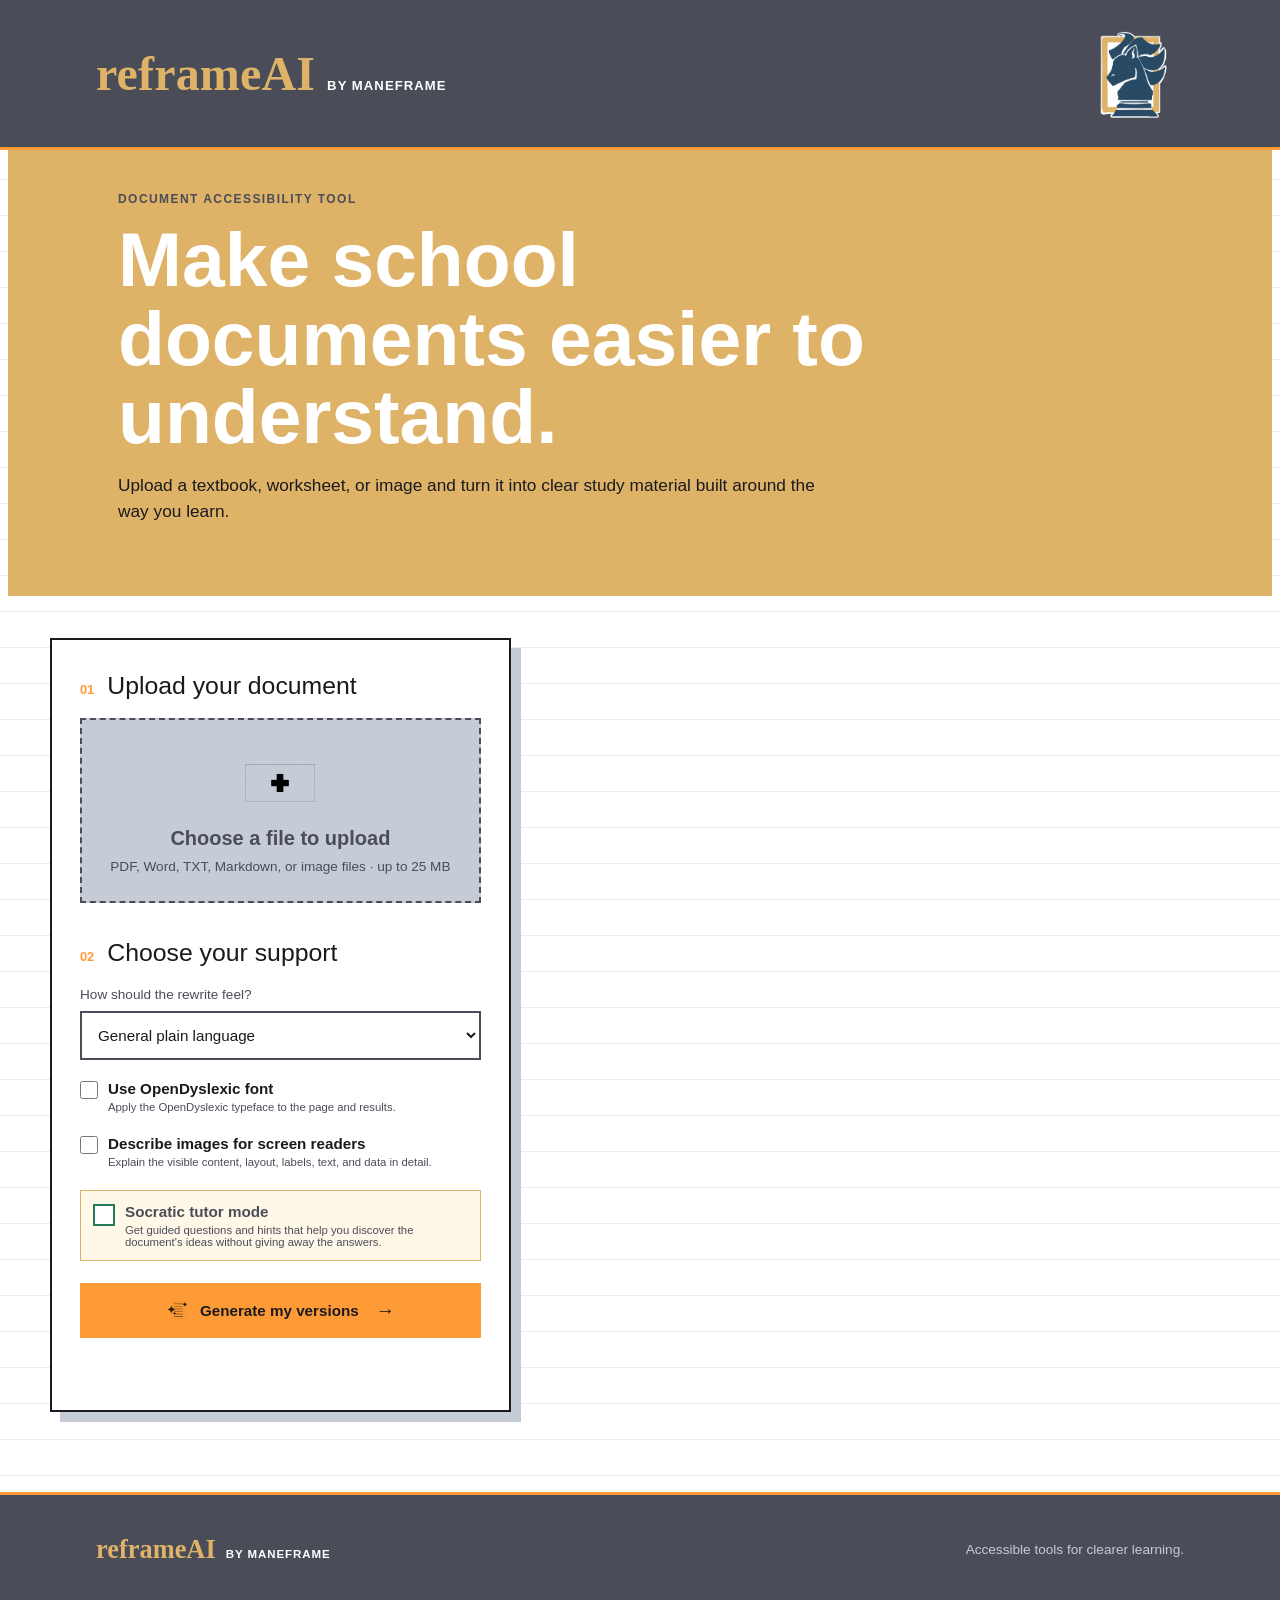
<file: templates/index.html>
<!doctype html>
<html lang="en">
<head>
  <meta charset="utf-8">
  <meta name="viewport" content="width=device-width, initial-scale=1">
  <title>reframeAI Document Accessibility Tool</title>
  <link rel="icon" type="image/png" href="../images/knight.png">
  <link rel="stylesheet" href="../static/styles.css">
  <script src="../static/app.js" defer></script>
</head>
<body>
  <header class="site-header">
    <div class="brand" aria-label="reframeAI by ManeFrame"><strong>reframeAI</strong><span>by ManeFrame</span></div>
    <img class="knight-mark" src="../images/knight.png" alt="The ManeFrame logo, a navy blue knight chess piece with a golden frame around it.">
  </header>
  <main class="shell">
    <section class="hero">
      <p class="eyebrow">DOCUMENT ACCESSIBILITY TOOL</p>
      <h1>Make school documents easier to understand.</h1>
      <p class="lede">Upload a textbook, worksheet, or image and turn it into clear study material built around the way you learn.</p>
    </section>

    <section class="workspace" aria-label="Document simplifier">
      <form id="upload-form" class="panel">
        <div class="step"><span>01</span><h2>Upload your document</h2></div>
        <label class="drop-zone" for="document">
          <input id="document" name="document" type="file" accept=".pdf,.docx,.txt,.md,.png,.jpg,.jpeg,.webp" required>
          <img src="../images/uploadbutton.png" alt="A white uploadbutton with a plus sign" class="control-art upload-art">
          <strong id="file-name">Choose a file to upload</strong>
          <small>PDF, Word, TXT, Markdown, or image files · up to 25 MB</small>
        </label>

        <div class="step"><span>02</span><h2>Choose your support</h2></div>
        <label for="style">How should the rewrite feel?</label>
        <select id="style" name="style">
          <option value="general">General plain language</option>
          <option value="adhd">ADHD-friendly, short and focused</option>
        </select>
        <label class="check-option" for="dyslexia-font">
          <input id="dyslexia-font" name="dyslexia_font" type="checkbox">
          <span><strong>Use OpenDyslexic font</strong><small>Apply the OpenDyslexic typeface to the page and results.</small></span>
        </label>
        <label class="check-option" for="describe-images">
          <input id="describe-images" name="describe_images" type="checkbox">
          <span><strong>Describe images for screen readers</strong><small>Explain the visible content, layout, labels, text, and data in detail.</small></span>
        </label>
        <label class="check-option tutor-option" for="socratic-tutor">
          <input id="socratic-tutor" name="socratic_tutor" type="checkbox">
          <span class="tutor-checkmark" aria-hidden="true"></span>
          <span><strong>Socratic tutor mode</strong><small>Get guided questions and hints that help you discover the document's ideas without giving away the answers.</small></span>
        </label>
        <button id="submit-button" type="submit"><img src="../images/sparkle.png" alt="A picture of a document with sparkles around it."> Generate my versions <span aria-hidden="true">→</span></button>
        <p id="status" class="status" role="status"></p>
      </form>

      <section id="results" class="panel results" hidden aria-live="polite">
        <div class="result-heading"><div><p class="eyebrow">YOUR RESULTS</p><h2 id="result-title">Ready</h2></div></div>
        <div class="export-tools" aria-label="Export results">
          <button id="download-button" class="export-button export-word" type="button"><img src="../images/downloadinstructions.png" alt="An image of a cursor dragging a document into the download button."> Download Word file</button>
          <button id="download-json" type="button">Download JSON</button>
          <button id="download-csv" type="button">Download CSV</button>
        </div>
        <div class="summary-block takeaway"><h3>Main idea</h3><p id="one-sentence"></p></div>
        <details class="summary-block">
          <summary>Detailed summary</summary>
          <p id="detailed-summary"></p>
        </details>
        <details class="summary-block">
          <summary>Key points</summary>
          <ul id="key-points"></ul>
        </details>
        <details class="summary-block">
          <summary>Important words</summary>
          <ul id="important-words"></ul>
        </details>
        <details class="summary-block">
          <summary>Image descriptions</summary>
          <ul id="image-descriptions"></ul>
        </details>
        <details class="summary-block">
          <summary>Next steps</summary>
          <ul id="next-steps"></ul>
        </details>
        <details class="summary-block">
          <summary>Socratic tutor questions</summary>
          <ol id="tutor-questions"></ol>
        </details>
        <section id="tutor-chat" class="tutor-chat" hidden aria-labelledby="tutor-chat-title">
          <h3 id="tutor-chat-title">Ask the document tutor</h3>
          <p class="tutor-intro">Ask about the uploaded document. The tutor will guide your thinking instead of giving away the answer.</p>
          <div id="chat-messages" class="chat-messages" aria-live="polite"></div>
          <form id="tutor-form" class="tutor-form">
            <label for="tutor-question">Your question</label>
            <textarea id="tutor-question" rows="3" placeholder="What part would you like help understanding?" required></textarea>
            <button type="submit">Ask tutor <span aria-hidden="true">→</span></button>
          </form>
          <p id="tutor-status" class="status" role="status"></p>
        </section>
        <details class="summary-block">
          <summary>Preview full simplified document</summary>
          <pre id="simplified-document"></pre>
        </details>
      </section>
    </section>
  </main>
  <footer class="site-footer">
    <div><strong>reframeAI</strong><span>by ManeFrame</span></div>
    <p>Accessible tools for clearer learning.</p>
  </footer>
  
</body>
</html>
</file>
<file: static/styles.css>
@font-face {
  font-family: 'OpenDyslexic';
  src: url('https://cdn.jsdelivr.net/gh/antijingoist/open-dyslexic@master/woff/OpenDyslexic-Regular.woff') format('woff');
  font-weight: 400;
}
@font-face {
  font-family: 'OpenDyslexic';
  src: url('https://cdn.jsdelivr.net/gh/antijingoist/open-dyslexic@master/woff/OpenDyslexic-Bold.woff') format('woff');
  font-weight: 700;
}

:root {
  color-scheme: light;
  --ink: #1a1a1e;
  --muted: #4a4d58;
  --paper: #faf1eb;
  --panel: #ffffff;
  --slate: #4a4d58;
  --gold: #deb368;
  --orange: #ff9b37;
  --slate-light: #c5ccd6;
  --line: #b8bec8;
  --display: Georgia, 'Times New Roman', serif;
  font-family: Arial, sans-serif;
}

* {
  box-sizing: border-box;
}

body {
  margin: 0;
  color: var(--ink);
  background-color: #fff;
  background-image: repeating-linear-gradient(to bottom, transparent 0, transparent 35px, rgba(197, 204, 214, .36) 35px, rgba(197, 204, 214, .36) 36px); overflow-x: hidden;
}

body.opendyslexic,
body.opendyslexic * {
  font-family: 'OpenDyslexic', Arial, sans-serif; 
}

.site-header {
  min-height: 150px;
  display: flex;
  align-items: center;
  justify-content: space-between;
  padding: 18px clamp(22px, 9vw, 96px);
  color: white;
  background: var(--slate);
  border-bottom: 3px solid var(--orange);
}

.brand {
  display: flex;
  align-items: baseline;
  gap: 12px; font-family: var(--display);
  letter-spacing: .01em;
}

.brand strong {
  color: var(--gold);
  font-size: clamp(1.8rem, 4vw, 3rem);
  font-weight: 700;
}

.brand span {
  color: white;
  font: 700 .82rem/1 Arial, sans-serif;
  letter-spacing: .08em;
  text-transform: uppercase;
}

.knight-mark {
  width: 100px;
  height: 100px;
  object-fit: contain;
}

.shell {
  width: min(1180px, calc(100% - 40px));
  margin: 0 auto; padding: 0 0 80px;
}

.hero {
  position: relative;
  left: 8px; width: calc(100vw - 16px);
  margin: 0 calc(50% - 50vw) 42px;
  padding: 42px max(20px, calc(50vw - 530px)) 54px;
  color: white; background: var(--gold);
}

.eyebrow {
  color: var(--orange);
  font: 700 .75rem/1.2 Arial, sans-serif;
  letter-spacing: .12em;
  margin: 0 0 14px;
}

.hero .eyebrow {
  color: var(--slate);
}

h1 {
  max-width: 840px;
  font-size: clamp(2.5rem, 6vw, 5rem);
  line-height: 1.02;
  letter-spacing: 0;
  margin: 0 0 18px;
  font-weight: 700;
}

.lede {
  max-width: 720px;
  color: var(--ink);
  font: 1.08rem/1.5 Arial, sans-serif;
}

.workspace {
  display: grid;
  grid-template-columns: minmax(310px, .8fr) minmax(420px, 1.2fr);
  gap: 28px;
  align-items: start;
}

.panel {
  background: var(--panel);
  border: 2px solid var(--ink);
  padding: 28px;
  box-shadow: 10px 10px 0 var(--slate-light);
}
.step {
  display: flex;
  align-items: baseline;
  gap: 13px;
  margin: 4px 0 18px;
}

.step span {
  color: var(--orange);
  font: 700 .8rem Arial, sans-serif; }
h2 {
  font-size: 1.55rem;
  font-weight: 500;
  margin: 0;
}
h3 {
  font-size: 1.05rem;
  margin: 0 0 10px;
}

.drop-zone {
  border: 2px dashed var(--slate);
  min-height: 185px;
  padding: 24px;
  display: flex;
  flex-direction: column;
  align-items: center;
  justify-content: center;
  gap: 9px;
  cursor: pointer;
  background: var(--slate-light);
  margin-bottom: 36px;
  text-align: center;
}

.drop-zone:hover,
.drop-zone:focus-within {
  border-color: var(--orange);
  background: #e2e6ec;
}

.drop-zone input {
  position: absolute;
  opacity: 0;
  width: 1px;
  height: 1px;
}

.drop-zone strong {
  font-size: 1.25rem;
}

.control-art {
  object-fit: contain;
  mix-blend-mode: multiply;
}

.upload-art { 
  width: 70px; 
  height: 70px; 
}

.drop-zone small,
label, select, 
button, .status {
  font-family: Arial, sans-serif;
}

.drop-zone small, label {
  color: var(--muted);
  font-size: .85rem; 
}

select { 
  display: block;
  width: 100%; 
  padding: 13px 12px; 
  margin: 8px 0 20px; 
  border: 2px solid var(--slate); 
  background: white; 
  color: var(--ink); 
  font-size: .95rem;
}

.check-option { 
  display: flex; 
  align-items: flex-start; 
  gap: 10px; 
  margin: 0 0 22px; 
  cursor: pointer;
}

.check-option 
input { 
  width: 18px; 
  height: 18px; 
  margin: 1px 0 0; 
  accent-color: var(--coral); 
}

.check-option 
span { 
  display: flex; 
  flex-direction: column; 
  gap: 4px; 
}

.check-option 
strong { 
  color: var(--ink); 
  font-size: .95rem; 
}

.tutor-option { 
  padding: 12px; 
  border: 1px solid var(--gold); 
  background: #fff8e9; 
}

.tutor-option
input { 
  position: absolute; 
  width: 1px; 
  height: 1px; 
  opacity: 0; 
}

.tutor-checkmark { 
  flex: 0 0 22px; 
  width: 22px; 
  height: 22px; 
  border: 2px solid #267a58; 
  background: white; 
  position: relative; 
  margin-top: 1px; 
}

.tutor-option 
input:checked + 
.tutor-checkmark { 
  background: var(--slate); 
}

.tutor-option 
input:checked + 
.tutor-checkmark::after { 
  content: '✓'; 
  position: absolute; 
  inset: -3px 0 0; color: white; 
  font: 700 20px/22px Arial, sans-serif; 
  text-align: center; 
}

.tutor-option strong { 
  color: var(--slate); 
}

.tutor-option:has(input:focus-visible) { 
  outline: 3px solid var(--orange);
  outline-offset: 2px; 
}

button { 
  border: 0;
  cursor: pointer;
  font-weight: 700;
}

#submit-button { 
  display: flex; 
  align-items: center; 
  justify-content: center; 
  gap: 9px; 
  background: var(--orange); 
  color: var(--ink); 
  width: 100%; 
  padding: 15px; 
  font-size: .95rem; 
}

#submit-button:hover { 
  background: #e88727; 
}

#submit-button img { 
  width: 25px;
  height: 25px; 
  object-fit: contain; 
  mix-blend-mode: multiply; 
}

#submit-button span { 
  font-size: 1.2rem; 
  margin-left: 8px; 
}

.status { 
  min-height: 1.2em; 
  color: var(--muted); 
  font-size: .85rem; 
}

.results { 
  animation: reveal .35s ease-out; 
}

.result-heading { 
  display: flex; 
  justify-content: space-between; 
  align-items: start; 
  gap: 15px; 
  padding-bottom: 22px; 
  border-bottom: 1px solid var(--line); 
}

.result-heading h2 { 
  overflow-wrap: anywhere; 
}

.download { 
  display: flex; 
  align-items: center; 
  gap: 8px; white-space: nowrap; 
  background: var(--slate); 
  color: white; 
  padding: 10px 14px; 
}

.download img { 
  width: 28px; 
  height: 28px; 
  object-fit: contain; 
  mix-blend-mode: screen; 
}

.export-tools {
  display: flex;
  flex-wrap: wrap;
  gap: 8px;
  padding: 16px 0 4px;
}

.export-tools button {
  display: inline-flex;
  align-items: center;
  justify-content: center;
  gap: 7px;
  min-height: 46px;
  border: 1px solid var(--slate);
  background: white;
  color: var(--slate);
  padding: 8px 12px;
  font-size: .78rem;
}

.export-tools .export-word {
  background: var(--slate);
  color: white;
}

.export-tools button img {
  width: 26px;
  height: 26px;
  object-fit: contain;
  mix-blend-mode: screen;
}

.export-tools button:hover,
.export-tools button:focus-visible {
  background: var(--slate);
  color: white;
}

.summary-block { 
  padding: 20px 0; 
  border-bottom: 1px solid var(--line); 
  font: .98rem/1.55 Arial, sans-serif; 
}

.summary-block p { 
  margin: 0; 
}

.summary-block summary { 
  color: var(--ink); 
  font-weight: 700; 
  list-style-position: outside; 
}

.summary-block summary::marker { 
  color: var(--orange); 
}

.summary-block summary:focus-visible { 
  outline: 3px solid var(--orange); 
  outline-offset: 5px; 
}

.summary-block[open] summary { 
  margin-bottom: 14px; 
}

.takeaway { 
  background: var(--slate-light); 
  padding: 20px; 
  border-left: 6px solid var(--orange); 
}

ul { 
  padding-left: 20px; 
  margin: 8px 0 0; 
} li { 
  margin: 7px 0; 
}

ol { 
  padding-left: 24px; 
  margin: 8px 0 0; 
}

ol li { 
  padding-left: 4px; 
}

ol li p { 
  color: var(--muted); 
  font-size: .9rem; 
  margin-top: 4px; 
}

details { 
  font: .95rem/1.55 Arial, sans-serif; 
}

summary { 
  cursor: pointer; 
}

pre { 
  white-space: pre-wrap; 
  font: .95rem/1.6 Georgia, serif; 
  font-weight: 400; 
  margin: 16px 0 0; 
}

.tutor-chat { 
  margin-top: 24px; 
  padding: 20px; 
  background: var(--light-tan, #faf1eb); 
  border: 2px solid var(--slate); 
}

.tutor-chat h3 {
  margin-bottom: 6px; 
}

.tutor-intro { 
  color: var(--muted); 
  font: .9rem/1.45 Arial, sans-serif;
  margin: 0 0 16px; 
}

.chat-messages { 
  display: flex; 
  flex-direction: column; 
  gap: 10px; 
  max-height: 340px; 
  overflow-y: auto; 
  margin-bottom: 16px; 
}

.chat-message { 
  white-space: pre-wrap; 
  padding: 11px 13px; 
  font: .92rem/1.5 Arial, sans-serif; 
}

.chat-message.student { 
  align-self: flex-end; 
  max-width: 88%; 
  background: var(--gold); 
}

.chat-message.tutor { 
  align-self: flex-start; 
  max-width: 92%; background: white; 
  border: 1px solid var(--line); 
}

.tutor-form { 
  display: grid; 
  gap: 8px; 
}

.tutor-form label { 
  color: var(--ink); 
  font-weight: 700; 
}

.tutor-form textarea { 
  width: 100%; 
  resize: vertical; 
  border: 1px solid var(--line); 
  padding: 10px; 
  color: var(--ink); 
  font: .95rem/1.4 Arial, sans-serif; 
}

.tutor-form button { 
  justify-self: start; 
  background: var(--orange); 
  color: var(--ink); 
  padding: 12px 16px; 
}

.site-footer { 
  display: flex; 
  align-items: center; 
  justify-content: space-between; 
  gap: 24px; 
  min-height: 112px; 
  padding: 24px clamp(22px, 9vw, 96px); 
  color: white; 
  background: var(--slate); 
  border-top: 3px solid var(--orange); 
}

.site-footer div { 
  display: flex; 
  align-items: baseline; 
  gap: 10px; 
  font-family: var(--display); 
}

.site-footer strong { 
  color: var(--gold); 
  font-size: 1.65rem; 
}

.site-footer span { 
  font: 700 .72rem/1 Arial, sans-serif; 
  letter-spacing: .08em; 
  text-transform: uppercase; 
}

.site-footer p { 
  margin: 0; 
  color: var(--slate-light); 
  font: .85rem/1.4 Arial, sans-serif; 
}

@keyframes reveal { 
  from {
    opacity: 0; 
    transform: translateY(8px);
  } 
  to { opacity: 1; 
    transform: translateY(0); 
  } 
}

@media (max-width: 920px) {
  .workspace {
   grid-template-columns: 1fr; 
  } 
}
@media (max-width: 760px) {
  .shell { 
    width: min(100% - 26px, 600px);
  } 
  .site-header { 
    padding-inline: 20px;
  } 
  .brand { 
    align-items: flex-start; 
    flex-direction: column; 
    gap: 4px;
  } 
  .brand strong { 
    font-size: 2rem; 
  } 
  .brand span { 
    font-size: .68rem; 
  } 
  .hero {
    left: 0; 
    width: auto; 
    margin-inline: -13px; 
    padding-inline: 20px;
  } 
  .panel { 
    padding: 21px; 
    box-shadow: 5px 5px 0 var(--slate-light);
  } 
  .result-heading { 
    flex-direction: column; 
  } 
  .download { 
    width: 100%; 
  } 
  .site-footer { 
    align-items: flex-start; 
    flex-direction: column; 
    padding-inline: 20px; 
  } 
}
</file>
